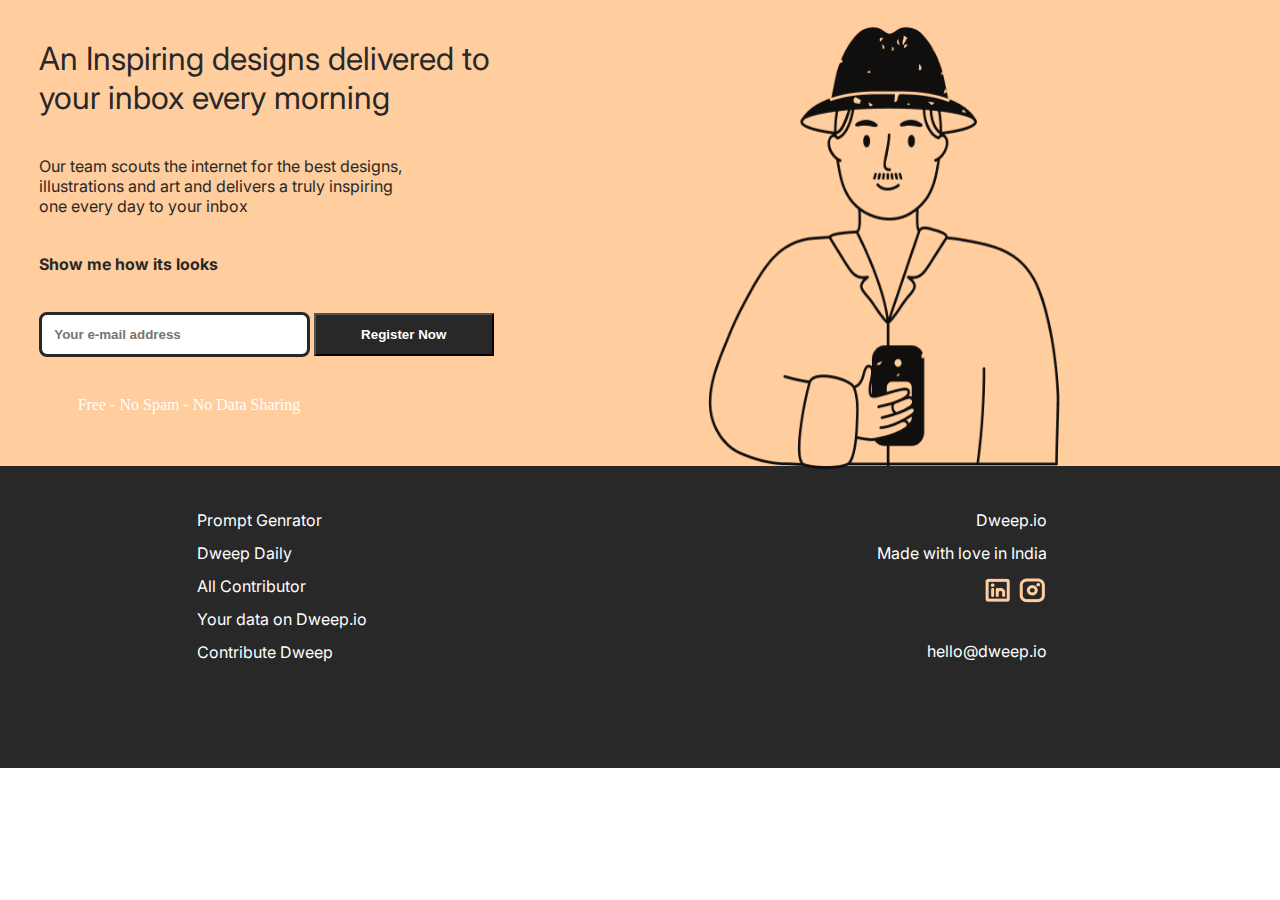
<file: index.html>
<!DOCTYPE html>
<html lang="en">
<head>
    <meta charset="UTF-8">
    <meta name="viewport" content="width=device-width, initial-scale=1.0">
    <title>Document</title>
    <link rel="stylesheet" href="style.css">
</head>
<body>
    <div class="head">

     <div class="heading">
        <p>An Inspiring designs delivered to your inbox every morning</p>
    </div>

    <div class="secondheading">
        <p>Our team scouts the internet for the best designs, illustrations and art and delivers a truly inspiring one every day to your inbox</p>
    </div>

    <div class="thirdheading">
        <p>Show me how its looks</p>
    </div>

    <div class="fourthheading">
        <form action="">
            <input type="email" placeholder="Your e-mail address" id="email">
            <button id="butt">Register Now</button>
        </form>
    </div>

    <div class="sixthheading">
        <p>Free - No Spam - No Data Sharing</p>
    </div>

    <div class="fifthheading">
        <img src="dweep io 1.png" alt="">
    </div>

</div>

<footer>
    <div class="footer-content-1">
      <div class="div-1">
        <ul class="list-1">
          <li>Prompt Genrator</li>
          <li>Dweep Daily</li>
          <li>All Contributor</li>
          <li>Your data on Dweep.io</li>
          <li>Contribute Dweep</li>
        </ul>
      </div>

      <div class="div-2">
        <ul class="list-2">
          <li>Dweep.io</li>
          <li>Made with love in India</li>
          <li class="logo">
            <img class="logo-1" src="./LinkedinLogo (1).png" alt="" />
            <img class="logo-2" src="./InstagramLogo (1).png " alt="" />
          </li>
          <li>hello@dweep.io</li>
        </ul>
      </div>
    </div>
  </footer>
    
</body>
</html>
</file>
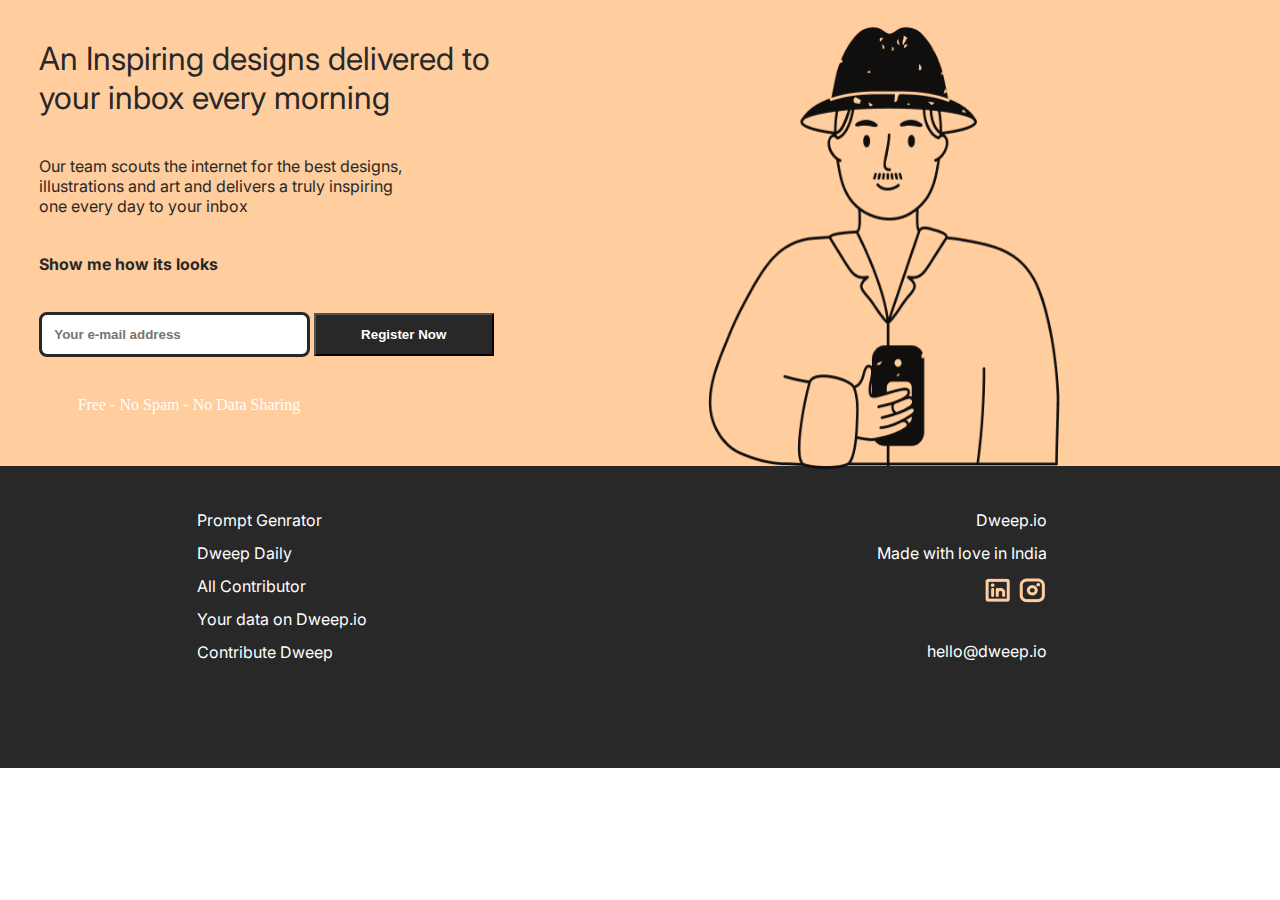
<file: main.html>
<!DOCTYPE html>
<html lang="en">
<head>
    <meta charset="UTF-8">
    <meta name="viewport" content="width=device-width, initial-scale=1.0">
    <title>Document</title>
    <link rel="stylesheet" href="test.css">
</head>
<body>
    <div class="head">

     <div class="heading">
        <p>An Inspiring designs delivered to your inbox every morning</p>
    </div>

    <div class="secondheading">
        <p>Our team scouts the internet for the best designs, illustrations and art and delivers a truly inspiring one every day to your inbox</p>
    </div>

    <div class="thirdheading">
        <p>Show me how its looks</p>
    </div>

    <div class="fourthheading">
        <form action="">
            <input type="email" placeholder="Your e-mail address" id="email">
            <button id="butt">Register Now</button>
        </form>
    </div>

    <div class="sixthheading">
        <p>Free - No Spam - No Data Sharing</p>
    </div>

    <div class="fifthheading">
        <img src="dweep io 1.png" alt="">
    </div>

</div>

<footer>
    <div class="footer-content-1">
      <div class="div-1">
        <ul class="list-1">
          <li>Prompt Genrator</li>
          <li>Dweep Daily</li>
          <li>All Contributor</li>
          <li>Your data on Dweep.io</li>
          <li>Contribute Dweep</li>
        </ul>
      </div>

      <div class="div-2">
        <ul class="list-2">
          <li>Dweep.io</li>
          <li>Made with love in India</li>
          <li class="logo">
            <img class="logo-1" src="./LinkedinLogo (1).png" alt="" />
            <img class="logo-2" src="./InstagramLogo (1).png " alt="" />
          </li>
          <li>hello@dweep.io</li>
        </ul>
      </div>
    </div>
  </footer>
    
</body>
</html>
</file>
<file: style.css>
@import url("https://fonts.googleapis.com/css2?family=Inter:wght@300;500&display=swap");

* {
  margin: 0;
}
html {
  height: 100%;
}

body {
  box-sizing: border-box;
  min-height: 100vh;
  
}

.head {
  height: 70%;
  background-color: #ffcd9e;
  border: 1px solid #ffcd9e;
}

footer {
  color: white;
  background-color:  #282828;
  
  height: 30vh;
  padding-bottom: 2rem;
}

.footer-content-1 {
  display: flex;
  flex-direction: row;
  justify-content: space-around;
  background-color:  #282828;
  gap: 10%;
}

.heading {
  margin: 3%;
  font-size: 200%;
  font-family: "Inter", sans-serif;
  box-sizing: border-box;
  /* border: 2px solid blue; */
  height: 30%;
  width: 40%;
  color:  #282828;
  
}

.secondheading {
  margin: 3%;
  font-size: 100%;
  font-family: "Inter", sans-serif;
  box-sizing: border-box;
  /* border: 2px solid blue; */
  height: 10%;
  width: 29%;
  color:  #282828;
  
}

.thirdheading {
  margin: 3%;
  font-size: 100%;
  font-family: "Inter", sans-serif;
  box-sizing: border-box;
  /* border: 2px solid blue; */
  font-weight: bold;
  height: 10%;
  width: 28%;
  color:  #282828;

}
.fourtheading,
form {
  margin: 3%;
  font-size: 100%;
  font-family: "Inter", sans-serif;
  border-radius: 2px solid  #282828;
  color: #282828;

  
  /* height: 50%; */
  /* width: 50%; */
}
.sixthheading {
  margin-top: 1%;

  margin-left: 6%;
  margin-bottom: 4%;
  /* border: 2px solid red; */
  height: 70%;
  width: 20%;
  color:  #FFFFFF;
  
}

#email {
  height: 70%;
  width: 20%;
  padding: 1%;
  border-radius: 2% solid  #282828;
  border: 3px solid  #282828;
  border-radius: 8px;
  font-weight: bold;
}

#butt {
  height: 70%;
  width: 15%;
  padding: 1%;
  background-color:  #282828;
  color: white;
  border-radius: 2% solid #282828;
  font-weight: bold;
  
}

.fifthheading {
  margin: 4%;
  height: 75%;
  width: 50%;
  /* border: 2px solid black; */
  position: absolute;
  left: 45%;
  top: -10%;
}
img {
  height: 85%;
  width: 80%;
  justify-content: center;
  
}



.div-1 {
  margin-top: 3%;

  
}
.div-2 {
  margin-top: 3%;
  margin-right: 10%;
  text-align: right;
  
}
.list-1 {
  margin: 3%;
  display: flex;
  flex-direction: column;
  gap: 0.8rem;
  font-family: "Inter", sans-serif;
  width: 100%;
  list-style: none;
}

.list-2 {
  margin: 3%;
  list-style: none;
  display: flex;
  font-family: "Inter", sans-serif;
  flex-direction: column;
  gap: 0.8rem;
  width: 100%;
}

.logo {
  padding-bottom: 20px;
}

.logo-1 {
  width: 30px;
}

.logo-2 {
  width: 30px;
}
</file>
<file: test.css>
@import url("https://fonts.googleapis.com/css2?family=Inter:wght@300;500&display=swap");

* {
  margin: 0;
}
html {
  height: 100%;
}

body {
  box-sizing: border-box;
  min-height: 100vh;
  
}

.head {
  height: 70%;
  background-color: #ffcd9e;
  border: 1px solid #ffcd9e;
}

footer {
  color: white;
  background-color:  #282828;
  
  height: 30vh;
  padding-bottom: 2rem;
}

.footer-content-1 {
  display: flex;
  flex-direction: row;
  justify-content: space-around;
  background-color:  #282828;
  gap: 10%;
}

.heading {
  margin: 3%;
  font-size: 200%;
  font-family: "Inter", sans-serif;
  box-sizing: border-box;
  /* border: 2px solid blue; */
  height: 30%;
  width: 40%;
  color:  #282828;
  
}

.secondheading {
  margin: 3%;
  font-size: 100%;
  font-family: "Inter", sans-serif;
  box-sizing: border-box;
  /* border: 2px solid blue; */
  height: 10%;
  width: 29%;
  color:  #282828;
  
}

.thirdheading {
  margin: 3%;
  font-size: 100%;
  font-family: "Inter", sans-serif;
  box-sizing: border-box;
  /* border: 2px solid blue; */
  font-weight: bold;
  height: 10%;
  width: 28%;
  color:  #282828;

}
.fourtheading,
form {
  margin: 3%;
  font-size: 100%;
  font-family: "Inter", sans-serif;
  border-radius: 2px solid  #282828;
  color: #282828;

  
  /* height: 50%; */
  /* width: 50%; */
}
.sixthheading {
  margin-top: 1%;

  margin-left: 6%;
  margin-bottom: 4%;
  /* border: 2px solid red; */
  height: 70%;
  width: 20%;
  color:  #FFFFFF;
  
}

#email {
  height: 70%;
  width: 20%;
  padding: 1%;
  border-radius: 2% solid  #282828;
  border: 3px solid  #282828;
  border-radius: 8px;
  font-weight: bold;
}

#butt {
  height: 70%;
  width: 15%;
  padding: 1%;
  background-color:  #282828;
  color: white;
  border-radius: 2% solid #282828;
  font-weight: bold;
  
}

.fifthheading {
  margin: 4%;
  height: 75%;
  width: 50%;
  /* border: 2px solid black; */
  position: absolute;
  left: 45%;
  top: -10%;
}
img {
  height: 85%;
  width: 80%;
  justify-content: center;
  
}



.div-1 {
  margin-top: 3%;

  
}
.div-2 {
  margin-top: 3%;
  margin-right: 10%;
  text-align: right;
  
}
.list-1 {
  margin: 3%;
  display: flex;
  flex-direction: column;
  gap: 0.8rem;
  font-family: "Inter", sans-serif;
  width: 100%;
  list-style: none;
}

.list-2 {
  margin: 3%;
  list-style: none;
  display: flex;
  font-family: "Inter", sans-serif;
  flex-direction: column;
  gap: 0.8rem;
  width: 100%;
}

.logo {
  padding-bottom: 20px;
}

.logo-1 {
  width: 30px;
}

.logo-2 {
  width: 30px;
}
</file>
